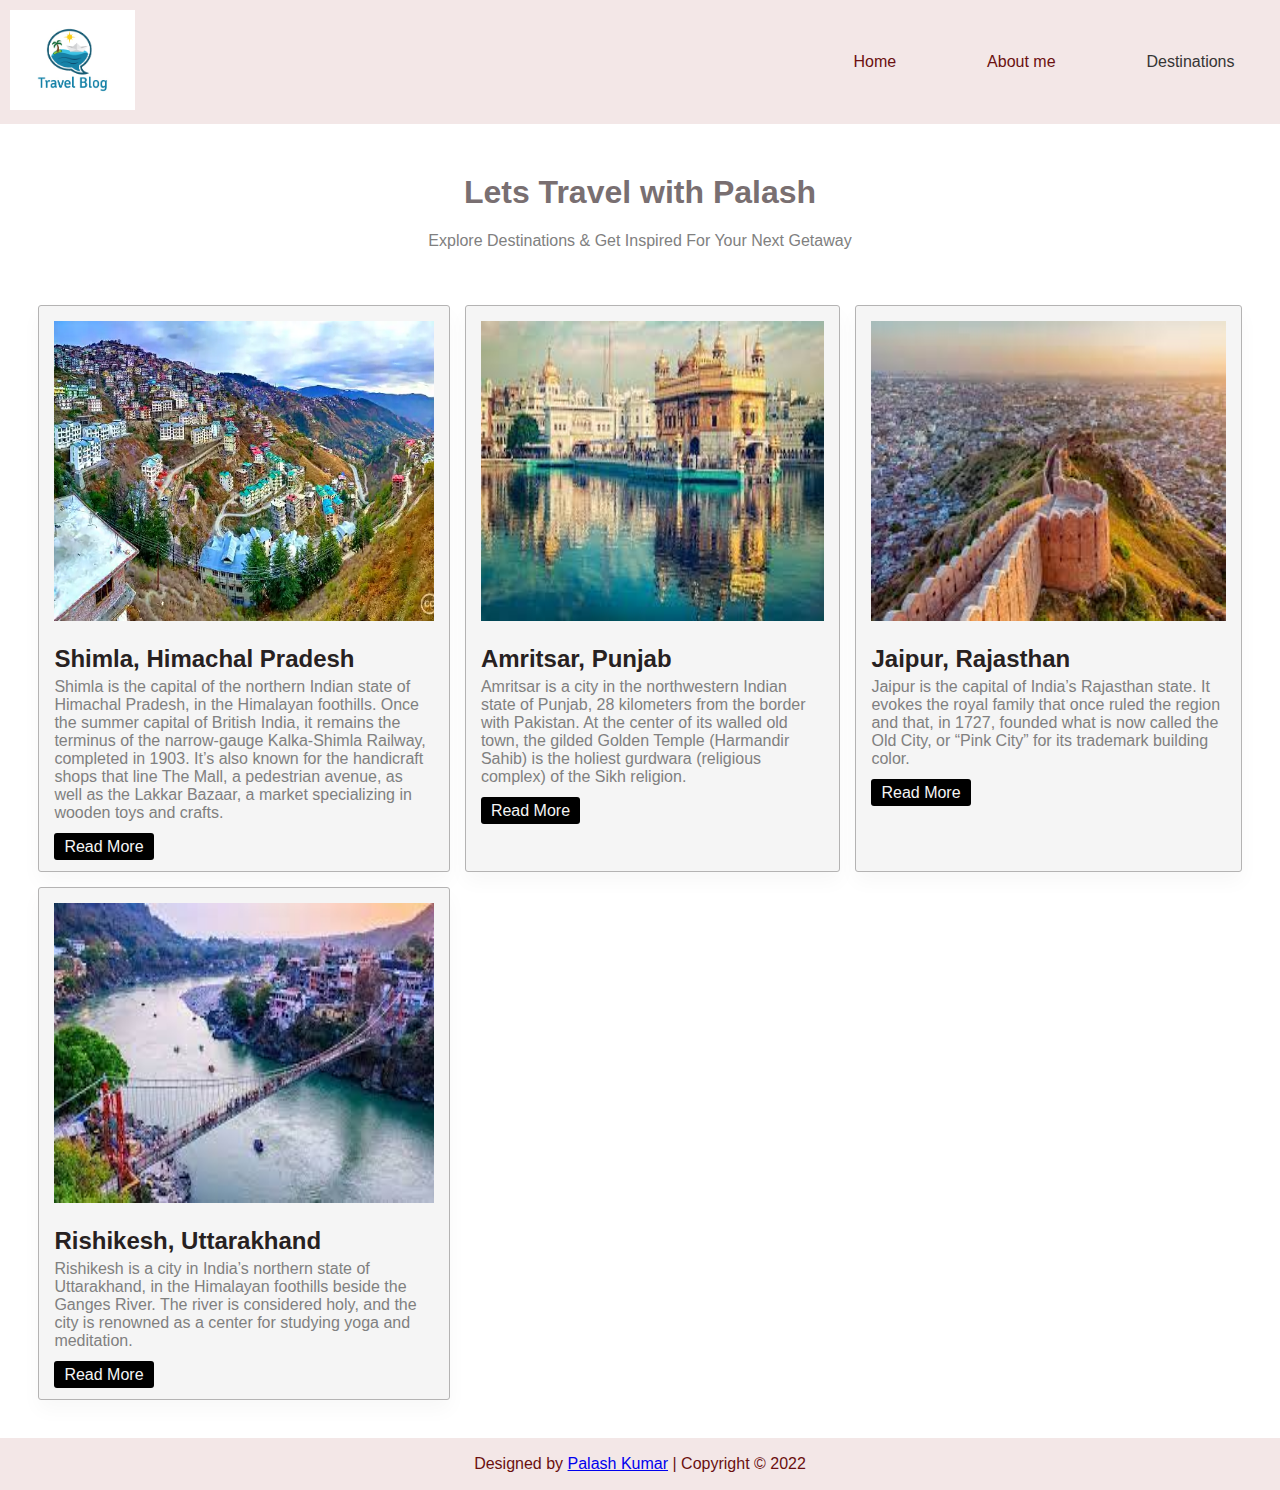
<file: index.html>
<!DOCTYPE html>
<html>
    <head>
        <meta charset="UTF-8">
        <meta name="viewport" content="width=device-width, initial-scale=1.0">
        <meta http-equiv="X-UA-Compatible" content="ie=edge">
        <link rel="stylesheet" href="CSS/style.css">
        <title>Travel with Palash</title>
    </head>


    <body>
        <header>
            <div class = "logo">
                <img src ="Images/8c35ae11314ea90cd5a6ded5c4af3062.png" alt="logo">
            </div>
            <nav>
                <ul>
                    <li><a href="index.html">Home</a></li>
                    <li><a href="https://www.linkedin.com/in/kumar-palash/" target=”_blank”>About me</a></li>
                    <li>
                        <div class="dropdown">
                            <a class="dropbtn">Destinations</a>
                            <div class="dropdown-content">
                                <a href="pages/shimla.html">Shimla</a>
                                <a href="https://en.wikipedia.org/wiki/Amritsar" target=”_blank”>Amritsar</a>
                                <a href="https://en.wikipedia.org/wiki/Jaipur" target=”_blank”>Jaipur</a>
                                <a href="https://en.wikipedia.org/wiki/Rishikesh" target=”_blank”>Rishikesh</a>
                            </div>
                        </div>
                    </li>
                </ul>
            </nav>
            <img src="Images/menu.png" alt="menu icon" class="menuicon">
        </header>
        <section class="heading">
            <h1>Lets Travel with Palash</h1>
            <p>Explore Destinations & Get Inspired For Your Next Getaway</p>
        </section>
        <section class="container">
            <article class="card">
                <img src="Images/shimla-14.webp" alt="Shimla">
                <h2>Shimla, Himachal Pradesh</h2>
                <p>Shimla is the capital of the northern Indian state of Himachal Pradesh, in the Himalayan foothills. Once the summer capital of British India, it remains the terminus of the narrow-gauge Kalka-Shimla Railway, completed in 1903. It’s also known for the handicraft shops that line The Mall, a pedestrian avenue, as well as the Lakkar Bazaar, a market specializing in wooden toys and crafts.</p>
                <a href="pages/shimla.html">Read More</a>
            </article>
            <article class="card">
                <img src="Images/Amritsar.jpg" alt="Amritsar">
                <h2>Amritsar, Punjab</h2>
                <p>Amritsar is a city in the northwestern Indian state of Punjab, 28 kilometers from the border with Pakistan. At the center of its walled old town, the gilded Golden Temple (Harmandir Sahib) is the holiest gurdwara (religious complex) of the Sikh religion.</p>
                <a href="https://en.wikipedia.org/wiki/Amritsar" target=”_blank”>Read More</a>
            </article>
            <article class="card">
                <img src="Images/Jaipur.jpg" alt="Jaipur">
                <h2>Jaipur, Rajasthan</h2>
                <p>Jaipur is the capital of India’s Rajasthan state. It evokes the royal family that once ruled the region and that, in 1727, founded what is now called the Old City, or “Pink City” for its trademark building color.</p>
                <a href="https://en.wikipedia.org/wiki/Jaipur" target=”_blank”>Read More</a>
            </article>
            <article class="card">
                <img src="Images/rishikesh.jpg" alt="Rishikesh">
                <h2>Rishikesh, Uttarakhand</h2>
                <p>Rishikesh is a city in India’s northern state of Uttarakhand, in the Himalayan foothills beside the Ganges River. The river is considered holy, and the city is renowned as a center for studying yoga and meditation.</p>
                <a href="https://en.wikipedia.org/wiki/Rishikesh" target=”_blank”>Read More</a>
            </article>
        </section>
    </body>
    <footer>
        <p>Designed by <a href="https://www.linkedin.com/in/kumar-palash/" target=”_blank”>Palash Kumar</a> | Copyright © 2022</p>
    </footer>
</html>
</file>
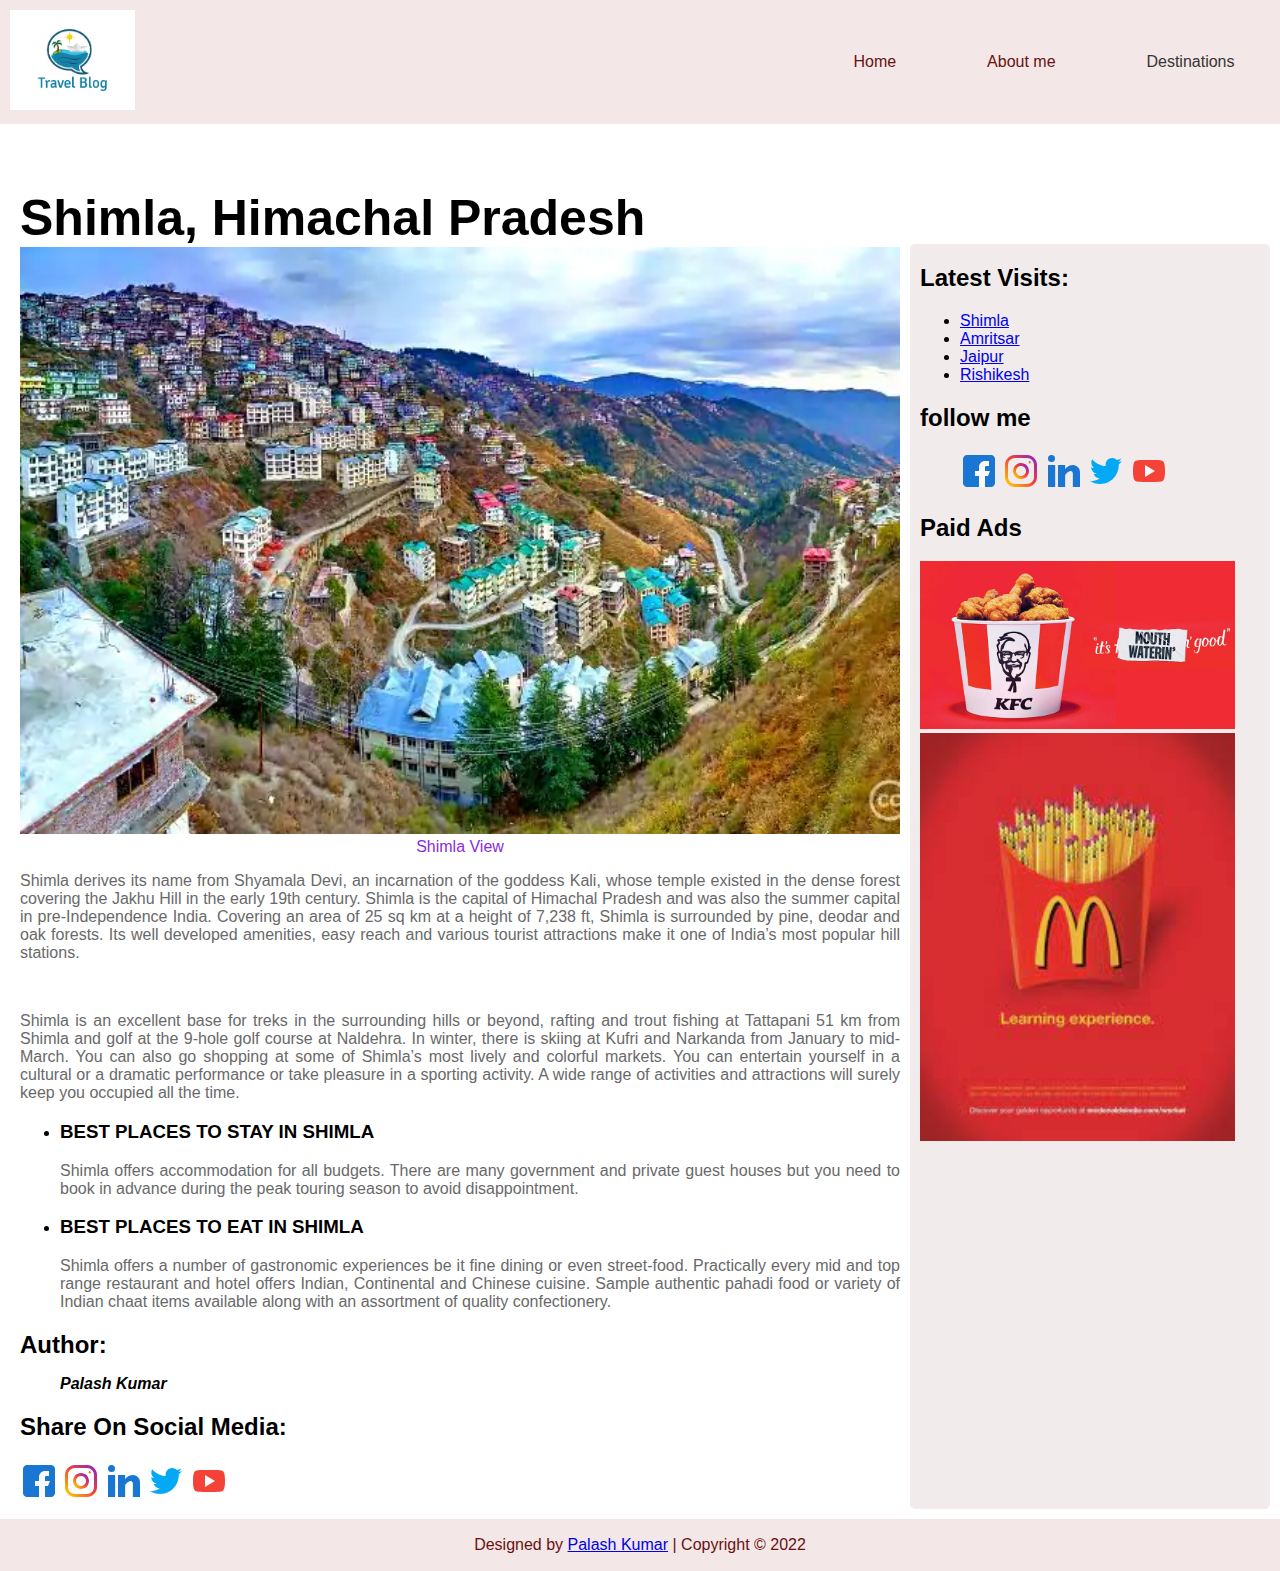
<file: pages/shimla.html>
<!DOCTYPE html>
<html>
    <head><meta charset="UTF-8">
        <meta name="viewport" content="width=device-width, initial-scale=1.0">
        <meta http-equiv="X-UA-Compatible" content="ie=edge">
        <title>Shimla</title>
        <link rel="stylesheet" href="../CSS/shimla.css">
    </head>
    <body>
        <header>
            <div class = "logo">
                <img src ="../Images/8c35ae11314ea90cd5a6ded5c4af3062.png" alt="logo">
            </div>
            <nav>
                <ul>
                    <li><a href="../index.html">Home</a></li>
                    <li><a href="https://www.linkedin.com/in/kumar-palash/" target=”_blank”>About me</a></li>
                    <li>
                        <div class="dropdown">
                            <a class="dropbtn">Destinations</a>
                            <div class="dropdown-content">
                                <a href="../pages/shimla.html">Shimla</a>
                                <a href="https://en.wikipedia.org/wiki/Amritsar" target=”_blank”>Amritsar</a>
                                <a href="https://en.wikipedia.org/wiki/Jaipur" target=”_blank”>Jaipur</a>
                                <a href="https://en.wikipedia.org/wiki/Rishikesh" target=”_blank”>Rishikesh</a>
                            </div>
                        </div>
                    </li>
                </ul>
            </nav>
            <img src="../Images/menu.png" alt="menu icon" class="menuicon">
        </header>
        <section class="main">
            <div class="leftside">
                <article>
                    <h1>Shimla, Himachal Pradesh</h1>
                    <img src="../Images/shimla-14.webp" alt="Shimla">
                    <figcaption id="caption">Shimla View</figcaption>
                    <p>Shimla derives its name from Shyamala Devi, an incarnation of the goddess Kali, whose temple existed in the dense forest covering the Jakhu Hill in the early 19th century. Shimla is the capital of Himachal Pradesh and was also the summer capital in pre-Independence India. Covering an area of 25 sq km at a height of 7,238 ft, Shimla is surrounded by pine, deodar and oak forests. Its well developed amenities, easy reach and various tourist attractions make it one of India’s most popular hill stations.</p>
                    <br>
                    <p>Shimla is an excellent base for treks in the surrounding hills or beyond, rafting and trout fishing at Tattapani 51 km from Shimla and golf at the 9-hole golf course at Naldehra. In winter, there is skiing at Kufri and Narkanda from January to mid-March. You can also go shopping at some of Shimla’s most lively and colorful markets. You can entertain yourself in a cultural or a dramatic performance or take pleasure in a sporting activity. A wide range of activities and attractions will surely keep you occupied all the time.</p>
                    <ul>
                        <li>
                            <h3>BEST PLACES TO STAY IN SHIMLA
                            </h3>
                            <p>Shimla offers accommodation for all budgets. There are many government and private guest houses but you need to book in advance during the peak touring season to avoid disappointment.
                            </p>
                        </li>
                        <li>
                            <h3>BEST PLACES TO EAT IN SHIMLA
                            </h3>
                            <p>Shimla offers a number of gastronomic experiences be it fine dining or even street-food. Practically every mid and top range restaurant and hotel offers Indian, Continental and Chinese cuisine. Sample authentic pahadi food or variety of Indian chaat items available along with an assortment of quality confectionery.
                            </p>
                        </li>
                    </ul>
                    <h2>Author:</h2>
                    <blockquote><b><em> Palash Kumar</em></b></blockquote>
                    <h2>Share On Social Media:</h2>
                    <br>
                    <div class="socialicons">
                        <img src="../Images/facebook.svg" alt="facebook">
                        <img src="../Images/instagram.svg" alt="instagram">
                        <img src="../Images/linkedin.svg" alt="linkedin">
                        <img src="../Images/twitter.svg" alt="twitter">
                        <img src="../Images/youtube.svg" alt="youtube">
                    </div>
                    
                </article>
            </div>
            <div class="rightside">
                <h2>Latest Visits:</h2>  
                <ul>
                    <li><a href="../pages/shimla.html">Shimla</a></li>
                    <li><a href="https://en.wikipedia.org/wiki/Amritsar" target=”_blank”>Amritsar</a></li>
                    <li><a href="https://en.wikipedia.org/wiki/Jaipur" target=”_blank”>Jaipur</a></li>
                    <li><a href="https://en.wikipedia.org/wiki/Rishikesh" target=”_blank”>Rishikesh</a></li>
                </ul>
                <h2>follow me</h2>
                <ul>
                    <div class="socialicons">
                        <img src="../Images/facebook.svg" alt="facebook">
                        <img src="../Images/instagram.svg" alt="instagram">
                        <img src="../Images/linkedin.svg" alt="linkedin">
                        <img src="../Images/twitter.svg" alt="twitter">
                        <img src="../Images/youtube.svg" alt="youtube">
                    </div>
                </ul>
                <h2>Paid Ads</h2>
                <img width="90%" src="../Images/ads.jpg" alt="blog ads">
                <img width="90%" src="../Images/ads 2.jpg" alt="blog ads">
            </div>
        </section>
    </body>
    <footer>
        <p>Designed by <a href="https://www.linkedin.com/in/kumar-palash/" target=”_blank”>Palash Kumar</a> | Copyright © 2022</p>
    </footer>
</html>
</file>
<file: CSS/style.css>
@import url("header.css");
@import url("footer.css");
@import url("card.css");


body {
    margin: auto;
    font-family:'Gill Sans', 'Gill Sans MT', Calibri, 'Trebuchet MS', sans-serif;
}



.heading {
    text-align: center;
}

.heading h1 {
    color: rgb(121, 111, 113);
    text-decoration:wavy;
}

.heading p {
    color: gray;
}

.container {
    display: grid;
    grid-template-columns: auto auto auto;
    grid-gap: 15px;
    padding: 3%;
}




@media(max-width:450px) {

    nav {
        display: none;
    }

    .menuicon {
        display: block;
    }


}

@media(max-width:700px) {

    nav {
        display: none;
    }

    .menuicon {
        display: block;
    }

    .container {

        grid-template-columns: auto auto;

    }
}

@media(max-width:390px) {

    .container {

        grid-template-columns: auto;

    }

}
</file>
<file: CSS/shimla.css>
@import url("header.css");
@import url("footer.css");


body {
    margin: auto;
    font-family:'Gill Sans', 'Gill Sans MT', Calibri, 'Trebuchet MS', sans-serif;
}


.main {
    display: grid;
    grid-template-columns: 300px 300px 300px;
    grid-template-areas:
        "hd hd hd hd hd hd hd hd"
        "as as as sd sd sd sd sd"
        "ft ft ft ft ft ft ft ft";
    padding: 10px;
}

header {
    grid-area: hd;
}

.leftside {
    grid-area: as;
    padding: 10px;
}
#caption{
    text-align: center;
    color: blueviolet;
}

.main .leftside {
    padding: 5px 10px;
    border-radius: 5px;
    display: flex;
    justify-content: flex-start;

}
article h1 {
    font-size: 50px;
    margin: 0px;
}
.leftside p {

    text-align: justify;
    color: dimgray;
}

.leftside img {
    width: 100%;
    height: auto;
}

.leftside h2 {
    margin-bottom: 3px;
}

.rightside {
    grid-area: sd;
    border-radius: 5px;
    background-color: rgb(241, 235, 235);
    padding-left: 10px;
    margin-top: 60px;

}

.socialicons {
    margin: 0px;
}

.socialicons img {
    width: 32px;
    height: auto;
    padding: 3px;

}

@media(max-width:450px) {

    nav {
        display: none;
    }

    .menuicon {
        display: block;
    }

    .rightside {
        display: none;
    }

}

@media(max-width:700px) {

    nav {
        display: none;
    }

    .menuicon {
        display: block;
    }

    .rightside {
        display: none;
    }

}

@media(max-width:1180px) {


    .rightside {
        display: none;
    }

}
</file>
